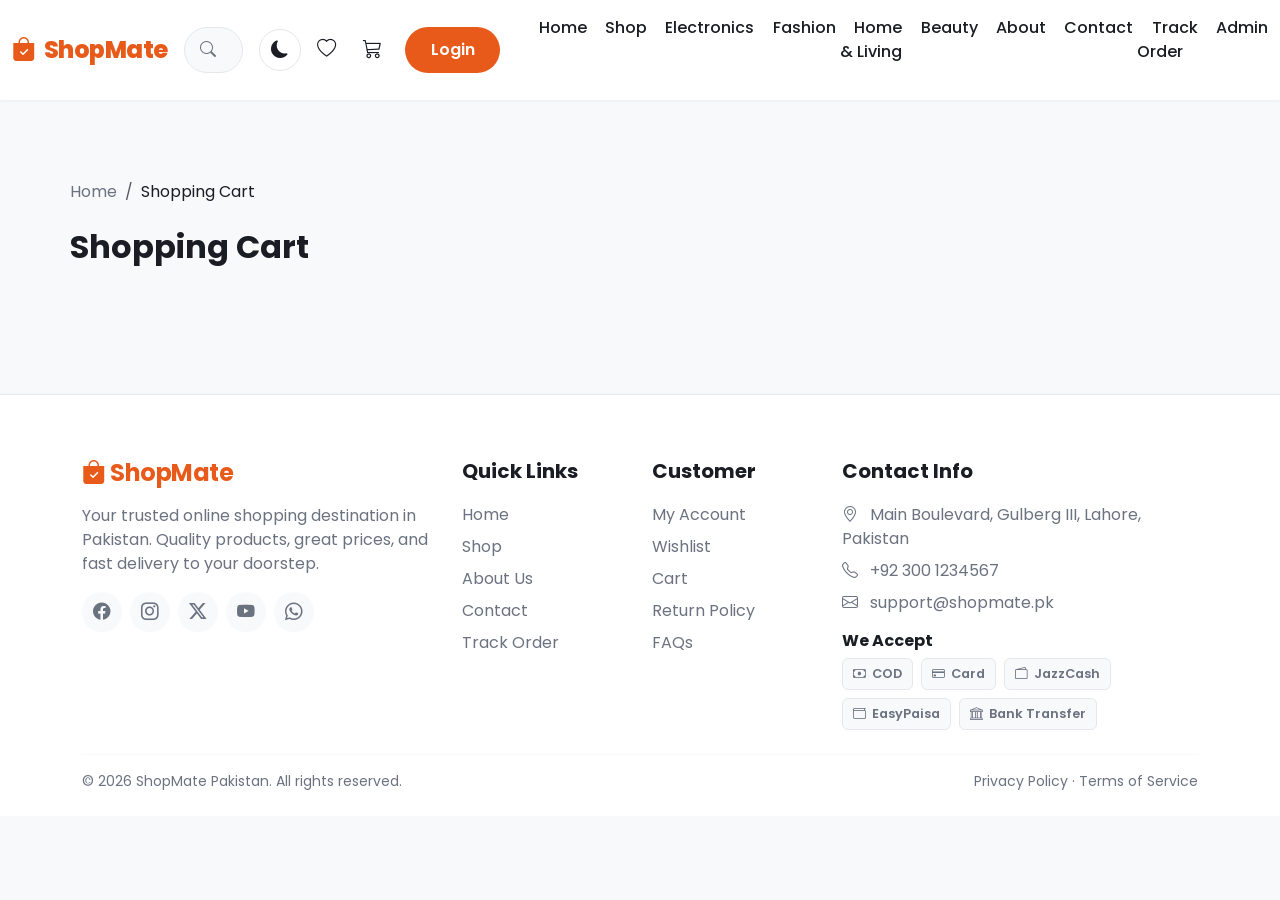
<file: cart.html>
<!doctype html>
<html lang="en">
  <head>
    <meta charset="UTF-8" />
    <meta name="viewport" content="width=device-width, initial-scale=1.0" />
    <title>Shopping Cart - ShopMate Pakistan</title>
    <link href="https://cdn.jsdelivr.net/npm/bootstrap@5.3.2/dist/css/bootstrap.min.css" rel="stylesheet">
    <link href="https://cdn.jsdelivr.net/npm/bootstrap-icons@1.11.1/font/bootstrap-icons.css" rel="stylesheet">
    <link href="https://fonts.googleapis.com/css2?family=Poppins:wght@400;500;600;700;800&display=swap" rel="stylesheet">
    <link href="https://unpkg.com/aos@2.3.1/dist/aos.css" rel="stylesheet">
    <link rel="stylesheet" href="assets/css/style.css">
  </head>
  <body>
    <div id="navbar"></div>

    <div class="container section-pad pb-3">
      <nav aria-label="breadcrumb">
        <ol class="breadcrumb breadcrumb-custom">
          <li class="breadcrumb-item"><a href="index.php">Home</a></li>
          <li class="breadcrumb-item active">Shopping Cart</li>
        </ol>
      </nav>
      <h1 class="section-title mb-0">Shopping Cart</h1>
    </div>

    <div class="container pb-5">
      <div id="cartContent"></div>
    </div>

    <div id="footer"></div>

    <script src="https://cdn.jsdelivr.net/npm/bootstrap@5.3.2/dist/js/bootstrap.bundle.min.js"></script>
    <script src="https://unpkg.com/aos@2.3.1/dist/aos.js"></script>
    <script src="assets/js/data.js"></script>
    <script src="assets/js/common.js"></script>
    <script>
      let discountApplied = 0;

      function renderCart() {
        const cart = getCart();
        const container = document.getElementById('cartContent');

        if (cart.length === 0) {
          container.innerHTML = `
            <div class="empty-state" data-aos="fade-up">
              <i class="bi bi-cart-x"></i>
              <h3>Your cart is empty</h3>
              <p class="text-muted-2 mb-4">Looks like you haven't added anything yet. Let's fix that!</p>
              <a href="shop.php" class="btn-brand">Start Shopping <i class="bi bi-arrow-right ms-1"></i></a>
            </div>`;
          return;
        }

        const subtotal = getCartTotal();
        const shipping = subtotal > 2000 ? 0 : 200;
        const total = subtotal + shipping - discountApplied;

        container.innerHTML = `
          <div class="row g-4">
            <div class="col-lg-8" data-aos="fade-up">
              ${cart.map((item, i) => {
                const p = PRODUCTS.find(x => x.id === item.id);
                if (!p) return '';
                return `
                  <div class="cart-item mb-3 d-flex align-items-center gap-3 flex-wrap">
                    <img src="${p.images[0]}" alt="${p.name}">
                    <div class="flex-grow-1">
                      <h6 class="fw-700 mb-1"><a href="product.php?id=${p.id}" class="text-decoration-none" style="color:var(--text)">${p.name}</a></h6>
                      <small class="text-muted-2">${item.options.color || ''} ${item.options.size || ''}</small>
                      <div class="text-brand fw-700 mt-1">${formatPKR(p.price)}</div>
                    </div>
                    <div class="qty-selector">
                      <button class="qty-btn" onclick="changeQty(${i}, -1)"><i class="bi bi-dash"></i></button>
                      <input type="text" class="qty-val" value="${item.qty}" readonly>
                      <button class="qty-btn" onclick="changeQty(${i}, 1)"><i class="bi bi-plus"></i></button>
                    </div>
                    <div class="fw-700 text-end" style="min-width:100px;">${formatPKR(p.price * item.qty)}</div>
                    <button class="icon-btn text-danger" onclick="removeItem(${i})" title="Remove"><i class="bi bi-trash3"></i></button>
                  </div>`;
              }).join('')}
              <div class="d-flex justify-content-between mt-3">
                <a href="shop.php" class="btn-outline-brand"><i class="bi bi-arrow-left me-1"></i> Continue Shopping</a>
                <button class="btn btn-sm text-brand" onclick="clearCart()">Clear Cart</button>
              </div>
            </div>
            <div class="col-lg-4" data-aos="fade-up" data-aos-delay="100">
              <div class="summary-card">
                <h5 class="fw-700 mb-3">Order Summary</h5>
                <div class="summary-row"><span>Subtotal</span><span>${formatPKR(subtotal)}</span></div>
                <div class="summary-row"><span>Shipping</span><span>${shipping === 0 ? 'FREE' : formatPKR(shipping)}</span></div>
                ${discountApplied > 0 ? `<div class="summary-row text-success"><span>Discount</span><span>-${formatPKR(discountApplied)}</span></div>` : ''}
                <div class="mb-3 mt-2">
                  <label class="form-label">Discount Code</label>
                  <div class="d-flex gap-2">
                    <input type="text" class="form-control" id="discountInput" placeholder="Enter code">
                    <button class="btn-brand" onclick="applyDiscount()">Apply</button>
                  </div>
                  <small class="text-muted-2">Try "SHOP10" for 10% off</small>
                </div>
                <div class="summary-total d-flex justify-content-between"><span>Total</span><span class="text-brand">${formatPKR(total)}</span></div>
                <a href="checkout.html" class="btn-brand w-100 mt-3"><i class="bi bi-credit-card me-1"></i> Proceed to Checkout</a>
                <div class="text-center mt-3">
                  <small class="text-muted-2"><i class="bi bi-shield-check text-success"></i> Secure checkout with SSL encryption</small>
                </div>
              </div>
            </div>
          </div>`;
        if (window.AOS) AOS.refresh();
      }

      function changeQty(idx, delta) {
        const cart = getCart();
        if (cart[idx]) {
          cart[idx].qty = Math.max(1, cart[idx].qty + delta);
          setCart(cart);
          renderCart();
        }
      }
      function removeItem(idx) {
        removeFromCart(idx);
        renderCart();
        showToast('Item removed from cart');
      }
      function clearCart() {
        setCart([]);
        renderCart();
        showToast('Cart cleared');
      }
      function applyDiscount() {
        const code = document.getElementById('discountInput').value.trim().toUpperCase();
        if (code === 'SHOP10') {
          discountApplied = Math.round(getCartTotal() * 0.1);
          showToast('10% discount applied!', 'success');
          renderCart();
        } else {
          showToast('Invalid discount code');
        }
      }

      initCommon('cart');
      renderCart();
    </script>
  </body>
</html>
</file>
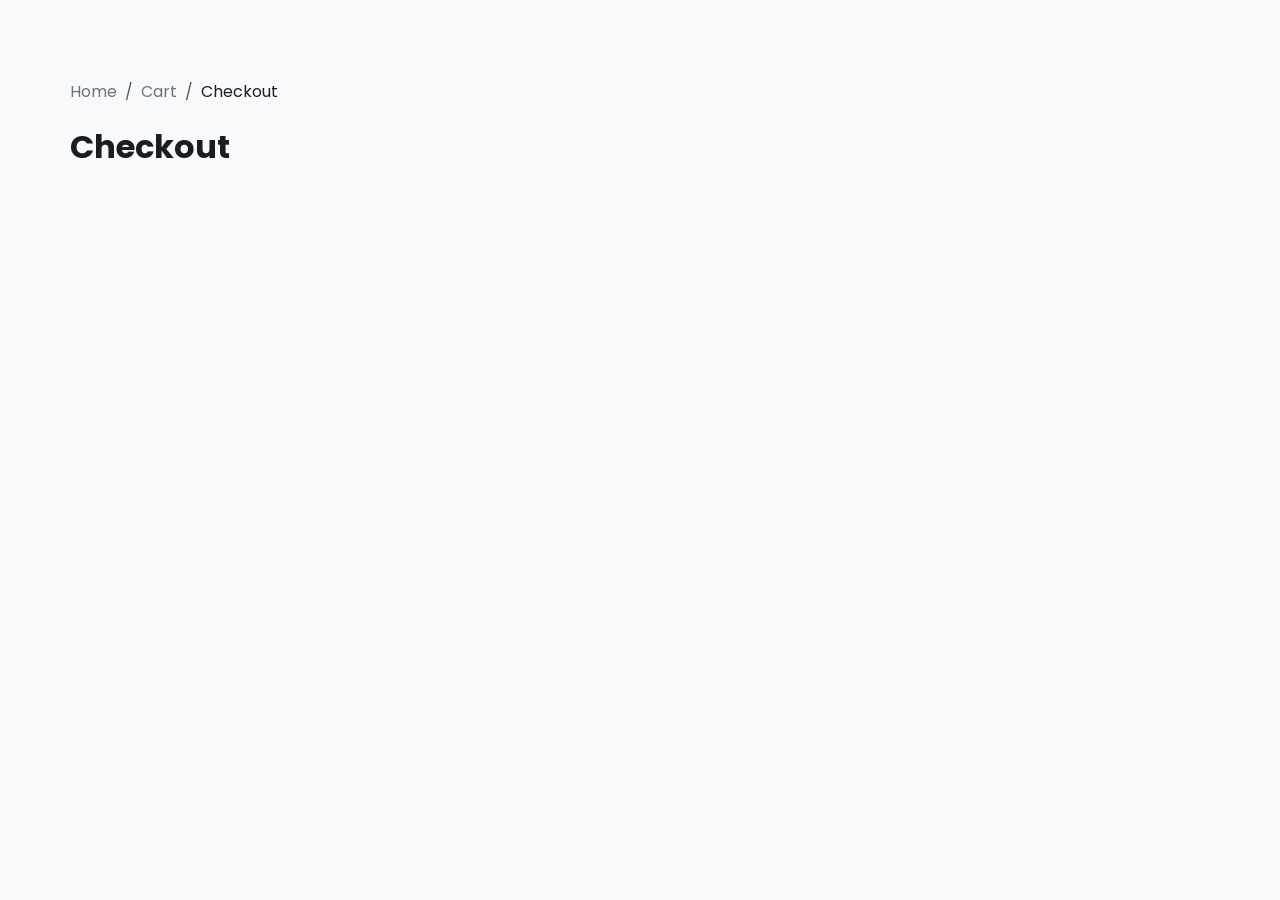
<file: checkout.html>
<!doctype html>
<html lang="en">
  <head>
    <meta charset="UTF-8" />
    <meta name="viewport" content="width=device-width, initial-scale=1.0" />
    <title>Checkout - ShopMate Pakistan</title>
    <link href="https://cdn.jsdelivr.net/npm/bootstrap@5.3.2/dist/css/bootstrap.min.css" rel="stylesheet">
    <link href="https://cdn.jsdelivr.net/npm/bootstrap-icons@1.11.1/font/bootstrap-icons.css" rel="stylesheet">
    <link href="https://fonts.googleapis.com/css2?family=Poppins:wght@400;500;600;700;800&display=swap" rel="stylesheet">
    <link href="https://unpkg.com/aos@2.3.1/dist/aos.css" rel="stylesheet">
    <link rel="stylesheet" href="assets/css/style.css">
  </head>
  <body>
    <div id="navbar"></div>

    <div class="container section-pad pb-3">
      <nav aria-label="breadcrumb">
        <ol class="breadcrumb breadcrumb-custom">
          <li class="breadcrumb-item"><a href="index.php">Home</a></li>
          <li class="breadcrumb-item"><a href="cart.html">Cart</a></li>
          <li class="breadcrumb-item active">Checkout</li>
        </ol>
      </nav>
      <h1 class="section-title mb-0">Checkout</h1>
    </div>

    <div class="container pb-5">
      <div id="checkoutContent"></div>
    </div>

    <div id="footer"></div>

    <script src="https://cdn.jsdelivr.net/npm/bootstrap@5.3.2/dist/js/bootstrap.bundle.min.js"></script>
    <script src="https://unpkg.com/aos@2.3.1/dist/aos.js"></script>
    <script src="assets/js/data.js"></script>
    <script src="assets/js/common.js"></script>
    <script>
      let step = 1;
      let selectedPayment = 'cod';
      const cart = getCart();

      function renderCheckout() {
        if (cart.length === 0) {
          document.getElementById('checkoutContent').innerHTML = `
            <div class="empty-state">
              <i class="bi bi-cart-x"></i>
              <h3>Your cart is empty</h3>
              <p class="text-muted-2 mb-4">Add some products before checking out.</p>
              <a href="shop.php" class="btn-brand">Shop Now</a>
            </div>`;
          return;
        }

        const subtotal = getCartTotal();
        const shipping = subtotal > 2000 ? 0 : 200;
        const total = subtotal + shipping;

        document.getElementById('checkoutContent').innerHTML = `
          <div class="row g-4">
            <div class="col-lg-8" data-aos="fade-up">
              <div class="checkout-progress">
                <div class="progress-step ${step>=1?'active':''} ${step>1?'completed':''}">
                  <div class="progress-step-circle">${step>1?'<i class="bi bi-check"></i>':'1'}</div>
                  <span class="progress-step-label d-none d-sm-inline">Shipping</span>
                </div>
                <div class="progress-step-line ${step>1?'completed':''}"></div>
                <div class="progress-step ${step>=2?'active':''} ${step>2?'completed':''}">
                  <div class="progress-step-circle">${step>2?'<i class="bi bi-check"></i>':'2'}</div>
                  <span class="progress-step-label d-none d-sm-inline">Payment</span>
                </div>
                <div class="progress-step-line ${step>2?'completed':''}"></div>
                <div class="progress-step ${step>=3?'active':''}">
                  <div class="progress-step-circle">3</div>
                  <span class="progress-step-label d-none d-sm-inline">Review</span>
                </div>
              </div>

              <div class="bg-surface p-4 rounded shadow-soft" style="border:1px solid var(--border);">
                <div id="stepContent"></div>
              </div>
            </div>

            <div class="col-lg-4" data-aos="fade-up" data-aos-delay="100">
              <div class="summary-card">
                <h5 class="fw-700 mb-3">Order Summary</h5>
                ${cart.map(item => {
                  const p = PRODUCTS.find(x => x.id === item.id);
                  if (!p) return '';
                  return `<div class="d-flex gap-2 mb-2 align-items-center">
                    <img src="${p.images[0]}" style="width:50px;height:50px;border-radius:8px;object-fit:cover;">
                    <div class="flex-grow-1">
                      <div class="fs-7 fw-600">${p.name}</div>
                      <small class="text-muted-2">Qty: ${item.qty}</small>
                    </div>
                    <div class="fs-7 fw-600 text-brand">${formatPKR(p.price * item.qty)}</div>
                  </div>`;
                }).join('')}
                <hr class="border-soft">
                <div class="summary-row"><span>Subtotal</span><span>${formatPKR(subtotal)}</span></div>
                <div class="summary-row"><span>Shipping</span><span>${shipping === 0 ? 'FREE' : formatPKR(shipping)}</span></div>
                <div class="summary-total d-flex justify-content-between"><span>Total</span><span class="text-brand">${formatPKR(total)}</span></div>
              </div>
            </div>
          </div>`;
        renderStep();
      }

      function renderStep() {
        const content = document.getElementById('stepContent');
        if (step === 1) {
          content.innerHTML = `
            <h5 class="fw-700 mb-3">Shipping Information</h5>
            <div class="row g-3">
              <div class="col-md-6"><label class="form-label">Full Name *</label><input type="text" class="form-control" id="fullName" required></div>
              <div class="col-md-6"><label class="form-label">Phone Number *</label><input type="tel" class="form-control" id="phone" placeholder="03XX-XXXXXXX" required></div>
              <div class="col-12"><label class="form-label">Email Address</label><input type="email" class="form-control" id="email" placeholder="you@example.com"></div>
              <div class="col-12"><label class="form-label">Street Address *</label><input type="text" class="form-control" id="address" required></div>
              <div class="col-md-6"><label class="form-label">City *</label>
                <select class="form-select" id="city" required>
                  <option value="">Select City</option>
                  ${PAKISTAN_CITIES.map(c => `<option value="${c}">${c}</option>`).join('')}
                </select>
              </div>
              <div class="col-md-6"><label class="form-label">Postal Code</label><input type="text" class="form-control" id="postal" placeholder="e.g. 54000"></div>
              <div class="col-12"><label class="form-label">Order Notes (optional)</label><textarea class="form-control" id="notes" rows="2" placeholder="Any special delivery instructions..."></textarea></div>
            </div>
            <div class="d-flex justify-content-end mt-4">
              <button class="btn-brand" onclick="nextStep()">Continue to Payment <i class="bi bi-arrow-right ms-1"></i></button>
            </div>`;
        } else if (step === 2) {
          content.innerHTML = `
            <h5 class="fw-700 mb-3">Payment Method</h5>
            <div class="d-flex flex-column gap-2">
              ${[
                { id: 'cod', icon: 'bi-cash-coin', name: 'Cash on Delivery', desc: 'Pay when you receive your order' },
                { id: 'jazzcash', icon: 'bi-wallet2', name: 'JazzCash', desc: 'Pay via JazzCash mobile wallet' },
                { id: 'easypaisa', icon: 'bi-wallet', name: 'EasyPaisa', desc: 'Pay via EasyPaisa mobile wallet' },
                { id: 'bank', icon: 'bi-bank', name: 'Bank Transfer', desc: 'Transfer to our bank account' },
                { id: 'card', icon: 'bi-credit-card', name: 'Credit/Debit Card', desc: 'Visa, Mastercard, UnionPay' }
              ].map(opt => `
                <div class="payment-option ${selectedPayment === opt.id ? 'selected' : ''}" onclick="selectPayment('${opt.id}')">
                  <i class="bi ${opt.icon}"></i>
                  <div class="flex-grow-1">
                    <div class="fw-600">${opt.name}</div>
                    <small class="text-muted-2">${opt.desc}</small>
                  </div>
                  <i class="bi bi-check-circle-fill ${selectedPayment === opt.id ? 'text-brand' : ''}" style="opacity:${selectedPayment === opt.id ? '1' : '0'};"></i>
                </div>`).join('')}
            </div>
            <div id="paymentDetails" class="mt-3"></div>
            <div class="d-flex justify-content-between mt-4">
              <button class="btn-outline-brand" onclick="step=1; renderCheckout();"><i class="bi bi-arrow-left me-1"></i> Back</button>
              <button class="btn-brand" onclick="nextStep()">Review Order <i class="bi bi-arrow-right ms-1"></i></button>
            </div>`;
          renderPaymentDetails();
        } else if (step === 3) {
          const name = document.getElementById('fullName').value;
          const phone = document.getElementById('phone').value;
          const address = document.getElementById('address').value;
          const city = document.getElementById('city').value;
          const paymentName = { cod: 'Cash on Delivery', jazzcash: 'JazzCash', easypaisa: 'EasyPaisa', bank: 'Bank Transfer', card: 'Credit/Debit Card' }[selectedPayment];
          content.innerHTML = `
            <h5 class="fw-700 mb-3">Review Your Order</h5>
            <div class="row g-3">
              <div class="col-md-6">
                <div class="bg-soft p-3 rounded" style="border:1px solid var(--border);">
                  <h6 class="fw-700 mb-2"><i class="bi bi-geo-alt text-brand"></i> Shipping Address</h6>
                  <p class="mb-0 fs-7">${name}<br>${phone}<br>${address}<br>${city}</p>
                </div>
              </div>
              <div class="col-md-6">
                <div class="bg-soft p-3 rounded" style="border:1px solid var(--border);">
                  <h6 class="fw-700 mb-2"><i class="bi bi-credit-card text-brand"></i> Payment Method</h6>
                  <p class="mb-0 fs-7">${paymentName}</p>
                </div>
              </div>
              <div class="col-12">
                <h6 class="fw-700 mb-2">Items (${cart.reduce((n,i)=>n+i.qty,0)})</h6>
                ${cart.map(item => {
                  const p = PRODUCTS.find(x => x.id === item.id);
                  if (!p) return '';
                  return `<div class="d-flex justify-content-between align-items-center py-2 border-soft border-bottom">
                    <div class="d-flex gap-2 align-items-center">
                      <img src="${p.images[0]}" style="width:40px;height:40px;border-radius:6px;object-fit:cover;">
                      <span class="fs-7">${p.name} x${item.qty}</span>
                    </div>
                    <span class="fs-7 fw-600">${formatPKR(p.price * item.qty)}</span>
                  </div>`;
                }).join('')}
              </div>
            </div>
            <div class="d-flex justify-content-between mt-4">
              <button class="btn-outline-brand" onclick="step=2; renderCheckout();"><i class="bi bi-arrow-left me-1"></i> Back</button>
              <button class="btn-accent btn-lg" onclick="placeOrder()"><i class="bi bi-bag-check me-1"></i> Place Order</button>
            </div>`;
        }
      }

      function selectPayment(id) {
        selectedPayment = id;
        document.querySelectorAll('.payment-option').forEach((el, i) => {
          const opts = ['cod','jazzcash','easypaisa','bank','card'];
          el.classList.toggle('selected', opts[i] === id);
          el.querySelector('.bi-check-circle-fill').style.opacity = opts[i] === id ? '1' : '0';
          el.querySelector('.bi-check-circle-fill').className = 'bi bi-check-circle-fill ' + (opts[i] === id ? 'text-brand' : '');
        });
        renderPaymentDetails();
      }
      function renderPaymentDetails() {
        const detail = document.getElementById('paymentDetails');
        if (selectedPayment === 'card') {
          detail.innerHTML = `<div class="bg-soft p-3 rounded border-soft">
            <div class="row g-2">
              <div class="col-12"><label class="form-label">Card Number</label><input type="text" class="form-control" placeholder="0000 0000 0000 0000"></div>
              <div class="col-6"><label class="form-label">Expiry</label><input type="text" class="form-control" placeholder="MM/YY"></div>
              <div class="col-6"><label class="form-label">CVV</label><input type="text" class="form-control" placeholder="123"></div>
            </div></div>`;
        } else if (selectedPayment === 'jazzcash' || selectedPayment === 'easypaisa') {
          detail.innerHTML = `<div class="bg-soft p-3 rounded border-soft"><small class="text-muted-2">You will receive a payment request on your mobile number after placing the order.</small></div>`;
        } else if (selectedPayment === 'bank') {
          detail.innerHTML = `<div class="bg-soft p-3 rounded border-soft"><small class="text-muted-2">Bank: HBL, Account: 0011223344556, Title: ShopMate Pakistan. Upload receipt to confirm.</small></div>`;
        } else {
          detail.innerHTML = '';
        }
      }

      function nextStep() {
        if (step === 1) {
          const name = document.getElementById('fullName').value.trim();
          const phone = document.getElementById('phone').value.trim();
          const address = document.getElementById('address').value.trim();
          const city = document.getElementById('city').value;
          if (!name || !phone || !address || !city) { showToast('Please fill all required fields'); return; }
          if (!/^03\d{2}-?\d{7}$/.test(phone.replace(/\s/g, '')) && !/^\+92\d{10}$/.test(phone.replace(/\s/g, ''))) { showToast('Please enter a valid Pakistani phone number'); return; }
        }
        step++;
        renderCheckout();
        window.scrollTo({ top: 0, behavior: 'smooth' });
      }

      function placeOrder() {
        const orderNum = 'ORD-' + Math.floor(10000 + Math.random() * 90000);
        document.getElementById('checkoutContent').innerHTML = `
          <div class="text-center py-5" data-aos="zoom-in">
            <div class="success-check"><i class="bi bi-check-lg"></i></div>
            <h2 class="fw-700 mb-2">Order Placed Successfully!</h2>
            <p class="text-muted-2 mb-3">Thank you for your purchase. Your order number is:</p>
            <h3 class="text-brand fw-800 mb-4">${orderNum}</h3>
            <p class="text-muted-2 mb-4">We've sent a confirmation to your phone. Expected delivery: 3-5 business days.</p>
            <div class="d-flex justify-content-center gap-2 flex-wrap">
              <a href="orders.html" class="btn-brand"><i class="bi bi-truck me-1"></i> Track Your Order</a>
              <a href="shop.php" class="btn-outline-brand">Continue Shopping</a>
            </div>
          </div>`;
        setCart([]);
      }

      initCommon('cart');
      renderCheckout();
    </script>
  </body>
</html>
</file>
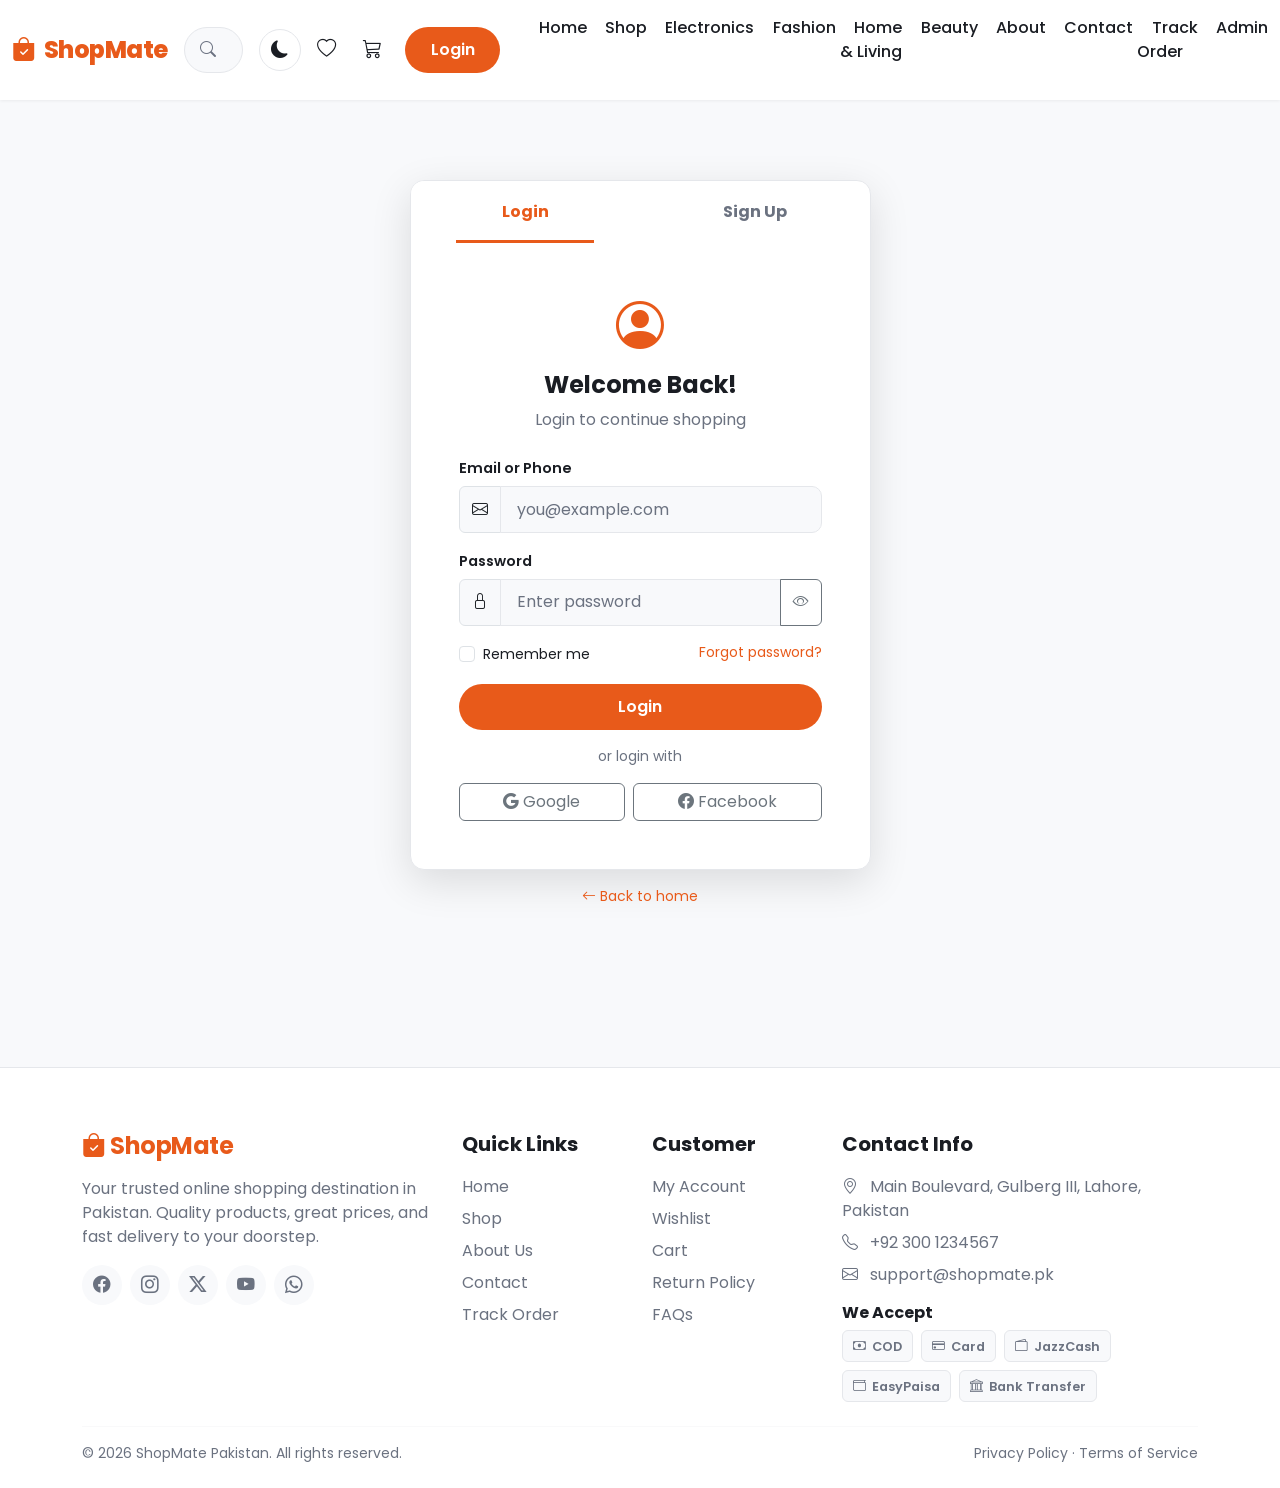
<file: login.html>
<!doctype html>
<html lang="en">
  <head>
    <meta charset="UTF-8" />
    <meta name="viewport" content="width=device-width, initial-scale=1.0" />
    <title>Login / Signup - ShopMate Pakistan</title>
    <link href="https://cdn.jsdelivr.net/npm/bootstrap@5.3.2/dist/css/bootstrap.min.css" rel="stylesheet">
    <link href="https://cdn.jsdelivr.net/npm/bootstrap-icons@1.11.1/font/bootstrap-icons.css" rel="stylesheet">
    <link href="https://fonts.googleapis.com/css2?family=Poppins:wght@400;500;600;700;800&display=swap" rel="stylesheet">
    <link href="https://unpkg.com/aos@2.3.1/dist/aos.css" rel="stylesheet">
    <link rel="stylesheet" href="assets/css/style.css">
  </head>
  <body>
    <div id="navbar"></div>

    <div class="container section-pad">
      <div class="row justify-content-center">
        <div class="col-lg-5 col-md-7" data-aos="fade-up">
          <div class="auth-card">
            <div class="d-flex">
              <button class="auth-tab active" id="loginTab" onclick="switchTab('login')">Login</button>
              <button class="auth-tab" id="signupTab" onclick="switchTab('signup')">Sign Up</button>
            </div>
            <div class="p-4 p-md-5">
              <div id="loginForm">
                <div class="text-center mb-4">
                  <i class="bi bi-person-circle text-brand" style="font-size:3rem;"></i>
                  <h4 class="fw-700 mt-2">Welcome Back!</h4>
                  <p class="text-muted-2">Login to continue shopping</p>
                </div>
                <form onsubmit="event.preventDefault(); handleLogin();">
                  <div class="mb-3"><label class="form-label">Email or Phone</label><div class="input-group"><span class="input-group-text bg-soft"><i class="bi bi-envelope"></i></span><input type="text" class="form-control" id="loginEmail" placeholder="you@example.com" required></div></div>
                  <div class="mb-3"><label class="form-label">Password</label><div class="input-group"><span class="input-group-text bg-soft"><i class="bi bi-lock"></i></span><input type="password" class="form-control" id="loginPass" placeholder="Enter password" required><button class="btn btn-outline-secondary" type="button" onclick="togglePass('loginPass', this)"><i class="bi bi-eye"></i></button></div></div>
                  <div class="d-flex justify-content-between mb-3"><div class="form-check"><input class="form-check-input" type="checkbox" id="remember"><label class="form-check-label fs-7" for="remember">Remember me</label></div><a href="#" class="fs-7 text-brand">Forgot password?</a></div>
                  <button type="submit" class="btn-brand w-100">Login</button>
                </form>
                <div class="text-center my-3 text-muted-2 fs-7">or login with</div>
                <div class="d-flex gap-2">
                  <button class="btn btn-outline-secondary flex-fill"><i class="bi bi-google"></i> Google</button>
                  <button class="btn btn-outline-secondary flex-fill"><i class="bi bi-facebook"></i> Facebook</button>
                </div>
              </div>

              <div id="signupForm" style="display:none;">
                <div class="text-center mb-4">
                  <i class="bi bi-person-plus text-brand" style="font-size:3rem;"></i>
                  <h4 class="fw-700 mt-2">Create Account</h4>
                  <p class="text-muted-2">Join ShopMate for the best deals</p>
                </div>
                <form onsubmit="event.preventDefault(); handleSignup();">
                  <div class="mb-3"><label class="form-label">Full Name</label><div class="input-group"><span class="input-group-text bg-soft"><i class="bi bi-person"></i></span><input type="text" class="form-control" id="signupName" placeholder="Your full name" required></div></div>
                  <div class="mb-3"><label class="form-label">Email</label><div class="input-group"><span class="input-group-text bg-soft"><i class="bi bi-envelope"></i></span><input type="email" class="form-control" id="signupEmail" placeholder="you@example.com" required></div></div>
                  <div class="mb-3"><label class="form-label">Phone</label><div class="input-group"><span class="input-group-text bg-soft"><i class="bi bi-phone"></i></span><input type="tel" class="form-control" id="signupPhone" placeholder="03XX-XXXXXXX" required></div></div>
                  <div class="mb-3"><label class="form-label">Password</label><div class="input-group"><span class="input-group-text bg-soft"><i class="bi bi-lock"></i></span><input type="password" class="form-control" id="signupPass" placeholder="Min 6 characters" required><button class="btn btn-outline-secondary" type="button" onclick="togglePass('signupPass', this)"><i class="bi bi-eye"></i></button></div></div>
                  <div class="form-check mb-3"><input class="form-check-input" type="checkbox" id="terms" required><label class="form-check-label fs-7" for="terms">I agree to the <a href="#" class="text-brand">Terms & Conditions</a></label></div>
                  <button type="submit" class="btn-brand w-100">Create Account</button>
                </form>
              </div>
            </div>
          </div>
          <p class="text-center text-muted-2 mt-3 fs-7"><a href="index.php" class="text-brand"><i class="bi bi-arrow-left"></i> Back to home</a></p>
        </div>
      </div>
    </div>

    <div id="footer"></div>

    <script src="https://cdn.jsdelivr.net/npm/bootstrap@5.3.2/dist/js/bootstrap.bundle.min.js"></script>
    <script src="https://unpkg.com/aos@2.3.1/dist/aos.js"></script>
    <script src="assets/js/data.js"></script>
    <script src="assets/js/common.js"></script>
    <script>
      function switchTab(tab) {
        document.getElementById('loginTab').classList.toggle('active', tab === 'login');
        document.getElementById('signupTab').classList.toggle('active', tab === 'signup');
        document.getElementById('loginForm').style.display = tab === 'login' ? 'block' : 'none';
        document.getElementById('signupForm').style.display = tab === 'signup' ? 'block' : 'none';
      }
      function togglePass(id, btn) {
        const input = document.getElementById(id);
        input.type = input.type === 'password' ? 'text' : 'password';
        btn.querySelector('i').className = 'bi bi-eye' + (input.type === 'password' ? '' : '-slash');
      }
      function handleLogin() {
        const email = document.getElementById('loginEmail').value.trim();
        const pass = document.getElementById('loginPass').value;
        if (!email || !pass) { showToast('Please fill all fields'); return; }
        if (pass.length < 6) { showToast('Password must be at least 6 characters'); return; }
        showToast('Login successful! Redirecting...', 'success');
        setTimeout(() => window.location.href = 'index.php', 1500);
      }
      function handleSignup() {
        const name = document.getElementById('signupName').value.trim();
        const email = document.getElementById('signupEmail').value.trim();
        const phone = document.getElementById('signupPhone').value.trim();
        const pass = document.getElementById('signupPass').value;
        if (!name || !email || !phone || !pass) { showToast('Please fill all fields'); return; }
        if (!/^[^\s@]+@[^\s@]+\.[^\s@]+$/.test(email)) { showToast('Please enter a valid email'); return; }
        if (pass.length < 6) { showToast('Password must be at least 6 characters'); return; }
        showToast('Account created successfully!', 'success');
        setTimeout(() => window.location.href = 'index.php', 1500);
      }
      initCommon('login');
    </script>
  </body>
</html>
</file>
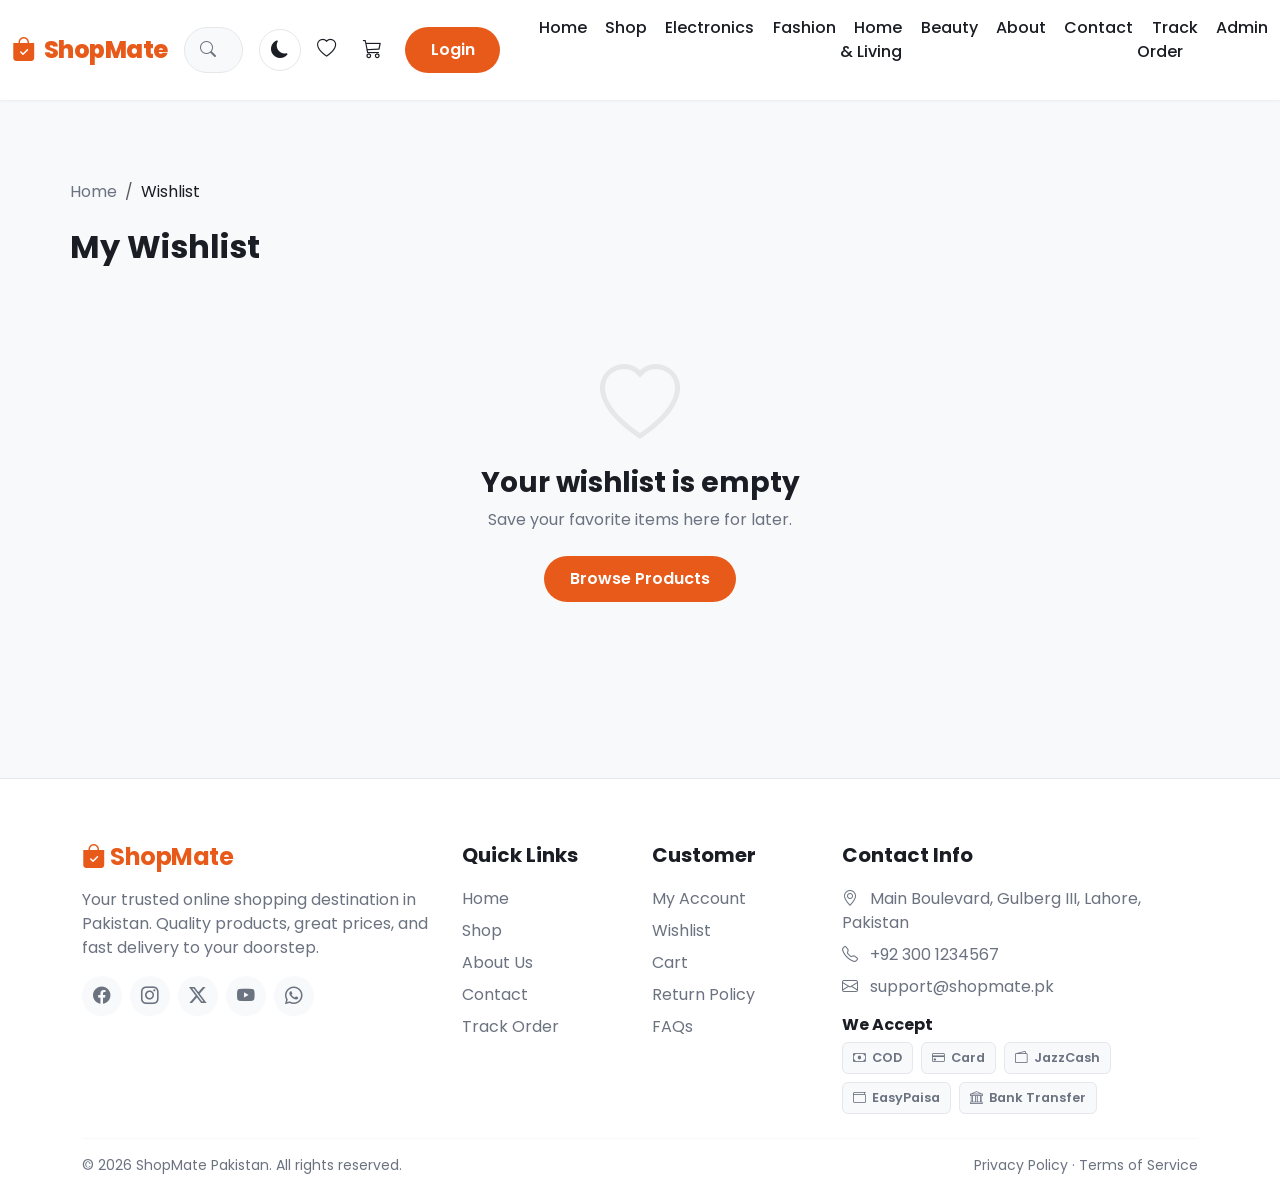
<file: wishlist.html>
<!doctype html>
<html lang="en">
  <head>
    <meta charset="UTF-8" />
    <meta name="viewport" content="width=device-width, initial-scale=1.0" />
    <title>Wishlist - ShopMate Pakistan</title>
    <link href="https://cdn.jsdelivr.net/npm/bootstrap@5.3.2/dist/css/bootstrap.min.css" rel="stylesheet">
    <link href="https://cdn.jsdelivr.net/npm/bootstrap-icons@1.11.1/font/bootstrap-icons.css" rel="stylesheet">
    <link href="https://fonts.googleapis.com/css2?family=Poppins:wght@400;500;600;700;800&display=swap" rel="stylesheet">
    <link href="https://unpkg.com/aos@2.3.1/dist/aos.css" rel="stylesheet">
    <link rel="stylesheet" href="assets/css/style.css">
  </head>
  <body>
    <div id="navbar"></div>

    <div class="container section-pad pb-3">
      <nav aria-label="breadcrumb">
        <ol class="breadcrumb breadcrumb-custom">
          <li class="breadcrumb-item"><a href="index.php">Home</a></li>
          <li class="breadcrumb-item active">Wishlist</li>
        </ol>
      </nav>
      <h1 class="section-title mb-0">My Wishlist</h1>
    </div>

    <div class="container pb-5">
      <div id="wishlistContent"></div>
    </div>

    <div id="footer"></div>

    <script src="https://cdn.jsdelivr.net/npm/bootstrap@5.3.2/dist/js/bootstrap.bundle.min.js"></script>
    <script src="https://unpkg.com/aos@2.3.1/dist/aos.js"></script>
    <script src="assets/js/data.js"></script>
    <script src="assets/js/common.js"></script>
    <script>
      function renderWishlist() {
        const w = getWishlist();
        const items = PRODUCTS.filter(p => w.includes(p.id));
        const container = document.getElementById('wishlistContent');
        if (items.length === 0) {
          container.innerHTML = `
            <div class="empty-state" data-aos="fade-up">
              <i class="bi bi-heart"></i>
              <h3>Your wishlist is empty</h3>
              <p class="text-muted-2 mb-4">Save your favorite items here for later.</p>
              <a href="shop.php" class="btn-brand">Browse Products</a>
            </div>`;
          return;
        }
        container.innerHTML = `
          <p class="text-muted-2 mb-3">${items.length} item${items.length!==1?'s':''} in your wishlist</p>
          <div class="row g-3">
            ${items.map((p, i) => `<div class="col-lg-3 col-md-4 col-6" data-aos="fade-up" data-aos-delay="${(i%4)*60}">
              <div class="position-relative">${renderProductCard(p)}
                <button class="btn btn-sm btn-outline-danger position-absolute" style="top:8px;right:8px;z-index:3;background:var(--surface);" onclick="removeWish(${p.id})"><i class="bi bi-x-lg"></i></button>
              </div>
            </div>`).join('')}
          </div>`;
        if (window.AOS) AOS.refresh();
      }
      function removeWish(id) {
        const w = getWishlist().filter(x => x !== id);
        setWishlist(w);
        renderWishlist();
        showToast('Removed from wishlist');
      }
      initCommon('wishlist');
      renderWishlist();
    </script>
  </body>
</html>
</file>
<file: assets/css/style.css>
/* ===== Brand Variables ===== */
:root {
  --brand: #E85A1A;
  --brand-dark: #C4480F;
  --brand-light: #FFF1E8;
  --accent: #1A936F;
  --accent-dark: #147A5A;
  --bg: #F8F9FB;
  --surface: #FFFFFF;
  --text: #1A1D23;
  --text-muted: #6B7280;
  --border: #E5E7EB;
  --shadow-sm: 0 1px 3px rgba(0,0,0,0.06);
  --shadow-md: 0 4px 16px rgba(0,0,0,0.08);
  --shadow-lg: 0 12px 40px rgba(0,0,0,0.12);
  --radius: 14px;
  --radius-sm: 10px;
  --transition: 0.3s cubic-bezier(0.4, 0, 0.2, 1);
}

[data-theme="dark"] {
  --brand: #FF6B2C;
  --brand-dark: #E85A1A;
  --brand-light: #3A2418;
  --accent: #2DD4A7;
  --accent-dark: #1A936F;
  --bg: #0F1115;
  --surface: #1A1D24;
  --text: #F3F4F6;
  --text-muted: #9CA3AF;
  --border: #2A2E37;
  --shadow-sm: 0 1px 3px rgba(0,0,0,0.3);
  --shadow-md: 0 4px 16px rgba(0,0,0,0.4);
  --shadow-lg: 0 12px 40px rgba(0,0,0,0.5);
}

* { box-sizing: border-box; }

body {
  font-family: 'Poppins', -apple-system, sans-serif;
  background: var(--bg);
  color: var(--text);
  transition: background var(--transition), color var(--transition);
  overflow-x: hidden;
}

h1,h2,h3,h4,h5,h6 { font-weight: 700; line-height: 1.2; }

a { text-decoration: none; color: inherit; }

/* ===== Utility ===== */
.text-brand { color: var(--brand) !important; }
.bg-brand { background: var(--brand) !important; color: #fff !important; }
.bg-surface { background: var(--surface) !important; }
.bg-soft { background: var(--bg) !important; }
.text-muted-2 { color: var(--text-muted) !important; }
.border-soft { border-color: var(--border) !important; }
.shadow-soft { box-shadow: var(--shadow-md); }
.shadow-hover { transition: box-shadow var(--transition), transform var(--transition); }
.shadow-hover:hover { box-shadow: var(--shadow-lg); transform: translateY(-4px); }
.fw-600 { font-weight: 600; }
.fw-700 { font-weight: 700; }
.radius { border-radius: var(--radius); }
.radius-sm { border-radius: var(--radius-sm); }
.rounded-pill-2 { border-radius: 50px; }
.fs-7 { font-size: 0.875rem; }
.fs-8 { font-size: 0.75rem; }

.btn-brand {
  display: inline-flex;
  align-items: center;
  justify-content: center;
  gap: 0.35rem;
  background: var(--brand);
  color: #fff;
  border: none;
  font-weight: 600;
  padding: 0.7rem 1.6rem;
  border-radius: 50px;
  transition: all var(--transition);
  position: relative;
  overflow: hidden;
}
.btn-brand::after {
  content: '';
  position: absolute;
  top: 50%; left: 50%;
  width: 0; height: 0;
  border-radius: 50%;
  background: rgba(255,255,255,0.3);
  transform: translate(-50%, -50%);
  transition: width 0.5s, height 0.5s;
}
.btn-brand:hover::after { width: 400px; height: 400px; }
.btn-brand:hover {
  background: var(--brand-dark);
  color: #fff;
  transform: translateY(-2px);
  box-shadow: 0 8px 20px rgba(232,90,26,0.35);
}
.btn-brand:active { transform: translateY(0); }

.btn-outline-brand {
  background: transparent;
  color: var(--brand);
  border: 2px solid var(--brand);
  font-weight: 600;
  padding: 0.6rem 1.5rem;
  border-radius: 50px;
  transition: all var(--transition);
}
.btn-outline-brand:hover {
  background: var(--brand);
  color: #fff;
  transform: translateY(-2px);
}

.btn-accent {
  background: var(--accent);
  color: #fff;
  border: none;
  font-weight: 600;
  padding: 0.7rem 1.6rem;
  border-radius: 50px;
  transition: all var(--transition);
}
.btn-accent:hover {
  background: var(--accent-dark);
  color: #fff;
  transform: translateY(-2px);
}

.section-pad { padding: 5rem 0; }
.section-title { font-size: 2rem; font-weight: 700; }
.section-sub { color: var(--text-muted); }

[data-aos] { transition-property: transform, opacity; }

/* ===== Navbar ===== */
.navbar-custom {
  background: var(--surface);
  box-shadow: var(--shadow-sm);
  transition: all var(--transition);
  z-index: 1030;
}
.navbar-custom.scrolled {
  box-shadow: var(--shadow-md);
}
.navbar-brand-text {
  font-size: 1.5rem;
  font-weight: 800;
  color: var(--brand);
  letter-spacing: -0.5px;
}
.nav-link-custom {
  color: var(--text) !important;
  font-weight: 500;
  position: relative;
  padding: 0.5rem 0.9rem !important;
  transition: color var(--transition);
}
.nav-link-custom::after {
  content: '';
  position: absolute;
  bottom: 0; left: 50%;
  width: 0; height: 2px;
  background: var(--brand);
  transition: all var(--transition);
  transform: translateX(-50%);
}
.nav-link-custom:hover, .nav-link-custom.active {
  color: var(--brand) !important;
}
.nav-link-custom:hover::after, .nav-link-custom.active::after {
  width: 70%;
}

.search-wrap {
  position: relative;
  flex: 1;
  max-width: 420px;
}
.search-input {
  border: 1.5px solid var(--border);
  background: var(--bg);
  color: var(--text);
  border-radius: 50px;
  padding: 0.6rem 1rem 0.6rem 2.6rem;
  width: 100%;
  transition: all var(--transition);
}
.search-input:focus {
  outline: none;
  border-color: var(--brand);
  box-shadow: 0 0 0 4px rgba(232,90,26,0.12);
  background: var(--surface);
}
.search-icon {
  position: absolute;
  left: 1rem; top: 50%;
  transform: translateY(-50%);
  color: var(--text-muted);
  pointer-events: none;
}
.search-results {
  position: absolute;
  top: calc(100% + 8px);
  left: 0; right: 0;
  background: var(--surface);
  border: 1px solid var(--border);
  border-radius: var(--radius-sm);
  box-shadow: var(--shadow-lg);
  max-height: 360px;
  overflow-y: auto;
  z-index: 1050;
  display: none;
}
.search-results.show { display: block; }
.search-result-item {
  display: flex;
  align-items: center;
  gap: 12px;
  padding: 10px 16px;
  cursor: pointer;
  border-bottom: 1px solid var(--border);
  transition: background var(--transition);
}
.search-result-item:hover { background: var(--brand-light); }
.search-result-item img { width: 44px; height: 44px; border-radius: 8px; object-fit: cover; }
.search-result-item:last-child { border-bottom: none; }

.icon-btn {
  position: relative;
  width: 42px; height: 42px;
  display: inline-flex;
  align-items: center;
  justify-content: center;
  border-radius: 50%;
  color: var(--text);
  background: transparent;
  border: none;
  transition: all var(--transition);
  font-size: 1.2rem;
}
.icon-btn:hover {
  background: var(--brand-light);
  color: var(--brand);
  transform: translateY(-2px);
}
.cart-badge {
  position: absolute;
  top: 2px; right: 2px;
  background: var(--brand);
  color: #fff;
  font-size: 0.65rem;
  font-weight: 700;
  min-width: 18px; height: 18px;
  border-radius: 50%;
  display: flex;
  align-items: center;
  justify-content: center;
  padding: 0 4px;
  animation: pop 0.3s ease;
}
.wishlist-badge {
  position: absolute;
  top: 2px; right: 2px;
  background: var(--accent);
  color: #fff;
  font-size: 0.65rem;
  font-weight: 700;
  min-width: 18px; height: 18px;
  border-radius: 50%;
  display: flex;
  align-items: center;
  justify-content: center;
  padding: 0 4px;
}
@keyframes pop {
  0% { transform: scale(0); }
  70% { transform: scale(1.2); }
  100% { transform: scale(1); }
}

.theme-toggle {
  width: 42px; height: 42px;
  border-radius: 50%;
  border: 1.5px solid var(--border);
  background: transparent;
  color: var(--text);
  display: inline-flex;
  align-items: center;
  justify-content: center;
  transition: all var(--transition);
  font-size: 1.1rem;
}
.theme-toggle:hover {
  border-color: var(--brand);
  color: var(--brand);
  transform: rotate(20deg);
}

/* ===== Hero / Carousel ===== */
.hero-section { position: relative; }
.hero-slide {
  min-height: 480px;
  display: flex;
  align-items: center;
  position: relative;
  overflow: hidden;
}
.hero-slide::before {
  content: '';
  position: absolute;
  inset: 0;
  background: linear-gradient(90deg, rgba(0,0,0,0.7) 0%, rgba(0,0,0,0.3) 60%, transparent 100%);
  z-index: 1;
}
.hero-slide-bg {
  position: absolute;
  inset: 0;
  background-size: cover;
  background-position: center;
  transform: scale(1.05);
  transition: transform 8s ease;
}
.hero-slide.active .hero-slide-bg { transform: scale(1.15); }
.hero-content {
  position: relative;
  z-index: 2;
  color: #fff;
  max-width: 560px;
  padding: 0 1rem;
}
.hero-title {
  font-size: 3rem;
  font-weight: 800;
  margin-bottom: 1rem;
  animation: slideInLeft 0.8s ease;
}
.hero-sub {
  font-size: 1.15rem;
  margin-bottom: 1.8rem;
  opacity: 0.95;
  animation: slideInLeft 1s ease;
}
.hero-content .btn-brand { animation: slideInLeft 1.2s ease; }
@keyframes slideInLeft {
  from { opacity: 0; transform: translateX(-40px); }
  to { opacity: 1; transform: translateX(0); }
}
.hero-dots {
  position: absolute;
  bottom: 24px; left: 50%;
  transform: translateX(-50%);
  z-index: 3;
  display: flex;
  gap: 10px;
}
.hero-dot {
  width: 12px; height: 12px;
  border-radius: 50%;
  background: rgba(255,255,255,0.5);
  cursor: pointer;
  transition: all var(--transition);
  border: none;
}
.hero-dot.active {
  background: var(--brand);
  width: 32px;
  border-radius: 50px;
}
.hero-arrow {
  position: absolute;
  top: 50%;
  transform: translateY(-50%);
  z-index: 3;
  width: 48px; height: 48px;
  border-radius: 50%;
  background: rgba(255,255,255,0.9);
  border: none;
  display: flex;
  align-items: center;
  justify-content: center;
  cursor: pointer;
  transition: all var(--transition);
  font-size: 1.3rem;
  color: #333;
}
.hero-arrow:hover { background: var(--brand); color: #fff; }
.hero-arrow.prev { left: 20px; }
.hero-arrow.next { right: 20px; }

/* ===== Category Cards ===== */
.cat-card {
  position: relative;
  border-radius: var(--radius);
  overflow: hidden;
  aspect-ratio: 1;
  cursor: pointer;
  border: none;
  transition: all var(--transition);
}
.cat-card img {
  width: 100%; height: 100%;
  object-fit: cover;
  transition: transform 0.6s ease;
}
.cat-card:hover img { transform: scale(1.1); }
.cat-card::after {
  content: '';
  position: absolute;
  inset: 0;
  background: linear-gradient(to top, rgba(0,0,0,0.75) 0%, transparent 60%);
}
.cat-card-body {
  position: absolute;
  bottom: 0; left: 0; right: 0;
  padding: 1.2rem;
  z-index: 2;
  color: #fff;
  text-align: center;
}
.cat-card-body h5 { font-weight: 700; margin: 0; }
.cat-card-body i { font-size: 1.5rem; display: block; margin-bottom: 6px; }

/* ===== Product Card ===== */
.product-card {
  background: var(--surface);
  border-radius: var(--radius);
  overflow: hidden;
  border: 1px solid var(--border);
  transition: all var(--transition);
  position: relative;
  height: 100%;
}
.product-card:hover {
  box-shadow: var(--shadow-lg);
  transform: translateY(-6px);
  border-color: transparent;
}
.product-img-wrap {
  position: relative;
  overflow: hidden;
  aspect-ratio: 1;
  background: var(--bg);
}
.product-img-wrap img {
  width: 100%; height: 100%;
  object-fit: cover;
  transition: transform 0.6s ease;
}
.product-card:hover .product-img-wrap img { transform: scale(1.08); }
.product-badge {
  position: absolute;
  top: 12px; left: 12px;
  background: var(--brand);
  color: #fff;
  font-size: 0.7rem;
  font-weight: 700;
  padding: 4px 12px;
  border-radius: 50px;
  z-index: 2;
  text-transform: uppercase;
  letter-spacing: 0.5px;
}
.product-discount {
  position: absolute;
  top: 12px; right: 12px;
  background: var(--accent);
  color: #fff;
  font-size: 0.75rem;
  font-weight: 700;
  padding: 4px 10px;
  border-radius: 50px;
  z-index: 2;
}
.product-actions {
  position: absolute;
  bottom: -50px; left: 0; right: 0;
  display: flex;
  justify-content: center;
  gap: 8px;
  padding: 10px;
  background: linear-gradient(to top, rgba(0,0,0,0.6), transparent);
  transition: bottom 0.4s ease;
  z-index: 2;
}
.product-card:hover .product-actions { bottom: 0; }
.product-action-btn {
  width: 38px; height: 38px;
  border-radius: 50%;
  border: none;
  background: #fff;
  color: var(--text);
  display: flex;
  align-items: center;
  justify-content: center;
  cursor: pointer;
  transition: all var(--transition);
  font-size: 1rem;
}
.product-action-btn:hover {
  background: var(--brand);
  color: #fff;
  transform: scale(1.1);
}
.product-action-btn.active {
  background: var(--accent);
  color: #fff;
}
.product-body { padding: 1rem; }
.product-cat-tag {
  font-size: 0.72rem;
  color: var(--text-muted);
  text-transform: uppercase;
  letter-spacing: 0.5px;
  font-weight: 600;
}
.product-name {
  font-size: 0.95rem;
  font-weight: 600;
  margin: 4px 0 6px;
  display: -webkit-box;
  -webkit-line-clamp: 2;
  -webkit-box-orient: vertical;
  overflow: hidden;
  min-height: 2.6em;
}
.product-name a { color: var(--text); transition: color var(--transition); }
.product-name a:hover { color: var(--brand); }
.product-price {
  font-size: 1.15rem;
  font-weight: 700;
  color: var(--brand);
}
.product-old-price {
  font-size: 0.85rem;
  color: var(--text-muted);
  text-decoration: line-through;
  margin-left: 6px;
}
.rating-stars { color: #FFB400; font-size: 0.85rem; }
.rating-stars i { margin-right: 1px; }
.rating-text { font-size: 0.75rem; color: var(--text-muted); margin-left: 4px; }

/* ===== Trust Badges ===== */
.trust-badge {
  text-align: center;
  padding: 1.5rem 1rem;
  border-radius: var(--radius);
  transition: all var(--transition);
}
.trust-badge:hover {
  background: var(--surface);
  transform: translateY(-4px);
  box-shadow: var(--shadow-md);
}
.trust-badge i {
  font-size: 2.2rem;
  color: var(--brand);
  margin-bottom: 10px;
  display: block;
}

/* ===== Testimonials ===== */
.testimonial-card {
  background: var(--surface);
  border-radius: var(--radius);
  padding: 2rem;
  border: 1px solid var(--border);
  height: 100%;
  transition: all var(--transition);
}
.testimonial-card:hover {
  box-shadow: var(--shadow-md);
  transform: translateY(-4px);
}
.testimonial-avatar {
  width: 56px; height: 56px;
  border-radius: 50%;
  object-fit: cover;
}
.quote-icon {
  font-size: 2.5rem;
  color: var(--brand);
  opacity: 0.2;
  position: absolute;
  top: 1rem; right: 1.5rem;
}

/* ===== Newsletter ===== */
.newsletter-section {
  background: linear-gradient(135deg, var(--brand) 0%, var(--brand-dark) 100%);
  border-radius: var(--radius);
  padding: 3rem 2rem;
  color: #fff;
  position: relative;
  overflow: hidden;
}
.newsletter-section::before {
  content: '';
  position: absolute;
  top: -50%; right: -10%;
  width: 300px; height: 300px;
  background: rgba(255,255,255,0.1);
  border-radius: 50%;
}
.newsletter-input {
  border: none;
  border-radius: 50px;
  padding: 0.8rem 1.5rem;
  width: 100%;
  max-width: 400px;
}
.newsletter-input:focus { outline: none; box-shadow: 0 0 0 4px rgba(255,255,255,0.3); }

/* ===== Footer ===== */
.footer {
  background: var(--surface);
  border-top: 1px solid var(--border);
  padding: 4rem 0 1.5rem;
  margin-top: 4rem;
}
.footer h5 { font-weight: 700; margin-bottom: 1.2rem; }
.footer a { color: var(--text-muted); transition: color var(--transition); }
.footer a:hover { color: var(--brand); }
.footer-social {
  width: 40px; height: 40px;
  border-radius: 50%;
  background: var(--bg);
  display: inline-flex;
  align-items: center;
  justify-content: center;
  color: var(--text);
  transition: all var(--transition);
  font-size: 1.1rem;
}
.footer-social:hover {
  background: var(--brand);
  color: #fff;
  transform: translateY(-3px);
}
.footer-pay {
  height: 32px;
  background: var(--bg);
  border-radius: 6px;
  padding: 4px 10px;
  display: inline-flex;
  align-items: center;
  gap: 6px;
  font-size: 0.8rem;
  font-weight: 600;
  color: var(--text-muted);
  border: 1px solid var(--border);
}

/* ===== Shop Page ===== */
.filter-sidebar {
  background: var(--surface);
  border-radius: var(--radius);
  padding: 1.5rem;
  border: 1px solid var(--border);
  position: sticky;
  top: 90px;
}
.filter-group { border-bottom: 1px solid var(--border); padding-bottom: 1.2rem; margin-bottom: 1.2rem; }
.filter-group:last-child { border-bottom: none; margin-bottom: 0; }
.filter-group h6 { font-weight: 700; margin-bottom: 1rem; }
.filter-check { margin-bottom: 0.5rem; }
.filter-check label { cursor: pointer; color: var(--text-muted); transition: color var(--transition); font-size: 0.9rem; }
.filter-check input:checked + label { color: var(--brand); font-weight: 600; }
.color-swatch {
  width: 28px; height: 28px;
  border-radius: 50%;
  cursor: pointer;
  border: 2px solid var(--border);
  transition: all var(--transition);
  display: inline-block;
  margin-right: 6px;
}
.color-swatch:hover, .color-swatch.selected { border-color: var(--brand); transform: scale(1.15); }
.price-range-display { font-weight: 600; color: var(--brand); }
.form-range::-webkit-slider-thumb { background: var(--brand); }
.form-range::-moz-range-thumb { background: var(--brand); }

.view-toggle-btn {
  width: 40px; height: 40px;
  border-radius: 8px;
  border: 1.5px solid var(--border);
  background: var(--surface);
  color: var(--text);
  display: inline-flex;
  align-items: center;
  justify-content: center;
  transition: all var(--transition);
}
.view-toggle-btn.active, .view-toggle-btn:hover {
  background: var(--brand);
  color: #fff;
  border-color: var(--brand);
}

/* List view */
.product-list-view .product-card {
  display: flex;
  flex-direction: row;
  max-width: 100%;
}
.product-list-view .product-img-wrap {
  width: 240px;
  flex-shrink: 0;
  aspect-ratio: auto;
}
.product-list-view .product-body { flex: 1; display: flex; flex-direction: column; justify-content: center; }
.product-list-view .product-name { -webkit-line-clamp: 1; min-height: auto; }

/* ===== Product Detail Page ===== */
.gallery-main {
  border-radius: var(--radius);
  overflow: hidden;
  border: 1px solid var(--border);
  background: var(--bg);
  position: relative;
  cursor: zoom-in;
}
.gallery-main img {
  width: 100%;
  transition: transform 0.5s ease;
}
.gallery-main.zoomed img { transform: scale(2); }
.gallery-thumb {
  border-radius: var(--radius-sm);
  overflow: hidden;
  border: 2px solid var(--border);
  cursor: pointer;
  transition: all var(--transition);
  aspect-ratio: 1;
}
.gallery-thumb.active, .gallery-thumb:hover { border-color: var(--brand); }
.gallery-thumb img { width: 100%; height: 100%; object-fit: cover; }

.option-chip {
  padding: 0.5rem 1.2rem;
  border: 1.5px solid var(--border);
  border-radius: 50px;
  cursor: pointer;
  transition: all var(--transition);
  font-weight: 600;
  font-size: 0.9rem;
  background: var(--surface);
  color: var(--text);
}
.option-chip:hover { border-color: var(--brand); color: var(--brand); }
.option-chip.active { background: var(--brand); color: #fff; border-color: var(--brand); }

.qty-selector {
  display: inline-flex;
  align-items: center;
  border: 1.5px solid var(--border);
  border-radius: 50px;
  overflow: hidden;
}
.qty-btn {
  width: 40px; height: 40px;
  border: none;
  background: var(--surface);
  color: var(--text);
  font-size: 1.2rem;
  cursor: pointer;
  transition: all var(--transition);
}
.qty-btn:hover { background: var(--brand); color: #fff; }
.qty-val {
  width: 50px;
  text-align: center;
  font-weight: 700;
  border: none;
  background: transparent;
  color: var(--text);
}

.tab-custom .nav-link {
  color: var(--text-muted);
  font-weight: 600;
  border: none;
  border-bottom: 3px solid transparent;
  border-radius: 0;
  padding: 0.8rem 1.2rem;
  transition: all var(--transition);
}
.tab-custom .nav-link:hover { color: var(--brand); }
.tab-custom .nav-link.active { color: var(--brand); border-bottom-color: var(--brand); background: transparent; }

.review-card {
  background: var(--bg);
  border-radius: var(--radius-sm);
  padding: 1.2rem;
  margin-bottom: 1rem;
}

/* ===== Cart Page ===== */
.cart-item {
  background: var(--surface);
  border-radius: var(--radius);
  padding: 1rem;
  border: 1px solid var(--border);
  transition: all var(--transition);
}
.cart-item:hover { box-shadow: var(--shadow-sm); }
.cart-item img { width: 80px; height: 80px; border-radius: var(--radius-sm); object-fit: cover; }
.summary-card {
  background: var(--surface);
  border-radius: var(--radius);
  padding: 1.5rem;
  border: 1px solid var(--border);
  position: sticky;
  top: 90px;
}
.summary-row { display: flex; justify-content: space-between; margin-bottom: 0.8rem; color: var(--text-muted); }
.summary-total { font-size: 1.3rem; font-weight: 700; color: var(--text); border-top: 1px solid var(--border); padding-top: 1rem; margin-top: 0.5rem; }

/* ===== Checkout ===== */
.checkout-progress {
  display: flex;
  align-items: center;
  margin-bottom: 2rem;
}
.progress-step {
  display: flex;
  align-items: center;
  gap: 10px;
  flex: 1;
  position: relative;
}
.progress-step-circle {
  width: 40px; height: 40px;
  border-radius: 50%;
  background: var(--surface);
  border: 2px solid var(--border);
  display: flex;
  align-items: center;
  justify-content: center;
  font-weight: 700;
  color: var(--text-muted);
  transition: all var(--transition);
  z-index: 2;
  flex-shrink: 0;
}
.progress-step.active .progress-step-circle {
  background: var(--brand);
  border-color: var(--brand);
  color: #fff;
}
.progress-step.completed .progress-step-circle {
  background: var(--accent);
  border-color: var(--accent);
  color: #fff;
}
.progress-step-line {
  flex: 1;
  height: 2px;
  background: var(--border);
  margin: 0 8px;
  transition: background var(--transition);
}
.progress-step.completed + .progress-step-line,
.progress-step-line.completed { background: var(--accent); }
.progress-step-label { font-size: 0.85rem; font-weight: 600; color: var(--text-muted); }
.progress-step.active .progress-step-label { color: var(--brand); }
.progress-step.completed .progress-step-label { color: var(--accent); }

.payment-option {
  border: 2px solid var(--border);
  border-radius: var(--radius-sm);
  padding: 1rem;
  cursor: pointer;
  transition: all var(--transition);
  display: flex;
  align-items: center;
  gap: 12px;
}
.payment-option:hover { border-color: var(--brand); }
.payment-option.selected { border-color: var(--brand); background: var(--brand-light); }
.payment-option i { font-size: 1.5rem; color: var(--brand); }
.payment-option.disabled { cursor: not-allowed; opacity: 0.55; }
.payment-option.disabled:hover { border-color: var(--border); }
.payment-option.disabled i { color: var(--text-muted); }
.payment-option-badge {
  font-size: 0.7rem;
  font-weight: 700;
  text-transform: uppercase;
  letter-spacing: 0.02em;
  color: var(--text-muted);
  background: var(--bg);
  border: 1px solid var(--border);
  border-radius: 999px;
  padding: 3px 10px;
  white-space: nowrap;
}

.form-control, .form-select {
  background: var(--bg);
  border: 1.5px solid var(--border);
  color: var(--text);
  border-radius: var(--radius-sm);
  padding: 0.65rem 1rem;
  transition: all var(--transition);
}
.form-control:focus, .form-select:focus {
  background: var(--surface);
  border-color: var(--brand);
  box-shadow: 0 0 0 4px rgba(232,90,26,0.12);
  color: var(--text);
}
.form-control::placeholder { color: var(--text-muted); }
.form-label { font-weight: 600; font-size: 0.9rem; margin-bottom: 0.4rem; }

/* ===== Order Success ===== */
.success-check {
  width: 80px; height: 80px;
  border-radius: 50%;
  background: var(--accent);
  color: #fff;
  display: flex;
  align-items: center;
  justify-content: center;
  font-size: 2.5rem;
  margin: 0 auto 1.5rem;
  animation: successPop 0.6s cubic-bezier(0.34, 1.56, 0.64, 1);
}
@keyframes successPop {
  0% { transform: scale(0) rotate(-180deg); }
  100% { transform: scale(1) rotate(0); }
}

/* ===== Admin Dashboard ===== */
.admin-sidebar {
  background: var(--surface);
  border-right: 1px solid var(--border);
  min-height: 100vh;
  position: fixed;
  top: 0; left: 0;
  width: 250px;
  padding: 1.5rem 0;
  z-index: 1040;
  transition: transform var(--transition);
}
.admin-sidebar .nav-link {
  color: var(--text-muted);
  border-radius: var(--radius-sm);
  margin: 2px 12px;
  padding: 0.7rem 1rem;
  font-weight: 500;
  transition: all var(--transition);
  display: flex;
  align-items: center;
  gap: 10px;
}
.admin-sidebar .nav-link:hover { background: var(--brand-light); color: var(--brand); }
.admin-sidebar .nav-link.active { background: var(--brand); color: #fff; }
.admin-sidebar .nav-link i { font-size: 1.1rem; }
.admin-main { margin-left: 250px; padding: 1.5rem; transition: margin var(--transition); }
@media (max-width: 991.98px) {
  .admin-sidebar { transform: translateX(-100%); }
  .admin-sidebar.show { transform: translateX(0); box-shadow: var(--shadow-lg); }
  .admin-main { margin-left: 0; }
}
.admin-overlay {
  display: none;
  position: fixed;
  inset: 0;
  background: rgba(0,0,0,0.5);
  z-index: 1035;
}
.admin-overlay.show { display: block; }

.stat-card {
  background: var(--surface);
  border-radius: var(--radius);
  padding: 1.5rem;
  border: 1px solid var(--border);
  transition: all var(--transition);
}
.stat-card:hover { box-shadow: var(--shadow-md); transform: translateY(-4px); }
.stat-icon {
  width: 52px; height: 52px;
  border-radius: var(--radius-sm);
  display: flex;
  align-items: center;
  justify-content: center;
  font-size: 1.5rem;
}
.stat-value { font-size: 1.8rem; font-weight: 800; }
.stat-label { color: var(--text-muted); font-size: 0.85rem; }

.status-badge {
  font-size: 0.75rem;
  font-weight: 600;
  padding: 4px 12px;
  border-radius: 50px;
}
.status-Pending { background: #FEF3C7; color: #92400E; }
.status-Shipped { background: #DBEAFE; color: #1E40AF; }
.status-Delivered { background: #D1FAE5; color: #065F46; }
.status-Cancelled { background: #FEE2E2; color: #991B1B; }
[data-theme="dark"] .status-Pending { background: #4A3210; color: #FCD34D; }
[data-theme="dark"] .status-Shipped { background: #1E2D52; color: #93C5FD; }
[data-theme="dark"] .status-Delivered { background: #0D3D2A; color: #6EE7B7; }
[data-theme="dark"] .status-Cancelled { background: #4A1414; color: #FCA5A5; }

.admin-table {
  background: var(--surface);
  border-radius: var(--radius);
  overflow: hidden;
  border: 1px solid var(--border);
}
.admin-table table { margin-bottom: 0; color: var(--text); }
.admin-table thead { background: var(--bg); }
.admin-table th { font-weight: 700; font-size: 0.85rem; text-transform: uppercase; letter-spacing: 0.5px; color: var(--text-muted); border-bottom: none; }
.admin-table td { vertical-align: middle; border-color: var(--border); }

/* ===== Auth Page ===== */
.auth-card {
  background: var(--surface);
  border-radius: var(--radius);
  border: 1px solid var(--border);
  box-shadow: var(--shadow-lg);
  overflow: hidden;
}
.auth-tab {
  flex: 1;
  padding: 1.2rem;
  text-align: center;
  font-weight: 700;
  cursor: pointer;
  border: none;
  background: transparent;
  color: var(--text-muted);
  transition: all var(--transition);
  position: relative;
}
.auth-tab.active { color: var(--brand); background: var(--surface); }
.auth-tab::after {
  content: '';
  position: absolute;
  bottom: 0; left: 20%;
  width: 0; height: 3px;
  background: var(--brand);
  transition: width var(--transition);
}
.auth-tab.active::after { width: 60%; }

/* ===== Order Tracking ===== */
.timeline { position: relative; padding-left: 30px; }
.timeline::before {
  content: '';
  position: absolute;
  left: 11px; top: 0;
  width: 2px; height: 100%;
  background: var(--border);
}
.timeline-item { position: relative; padding-bottom: 2rem; }
.timeline-dot {
  position: absolute;
  left: -25px; top: 0;
  width: 24px; height: 24px;
  border-radius: 50%;
  background: var(--surface);
  border: 2px solid var(--border);
  display: flex;
  align-items: center;
  justify-content: center;
  font-size: 0.7rem;
  color: var(--text-muted);
  z-index: 2;
}
.timeline-item.completed .timeline-dot { background: var(--accent); border-color: var(--accent); color: #fff; }
.timeline-item.active .timeline-dot { background: var(--brand); border-color: var(--brand); color: #fff; animation: pulse 2s infinite; }
@keyframes pulse {
  0%, 100% { box-shadow: 0 0 0 0 rgba(232,90,26,0.4); }
  50% { box-shadow: 0 0 0 8px rgba(232,90,26,0); }
}

/* ===== 404 Page ===== */
.error-404 {
  font-size: 8rem;
  font-weight: 800;
  color: var(--brand);
  line-height: 1;
  animation: float 3s ease-in-out infinite;
}
@keyframes float {
  0%, 100% { transform: translateY(0); }
  50% { transform: translateY(-20px); }
}

/* ===== Toast ===== */
.toast-container-custom {
  position: fixed;
  bottom: 24px; right: 24px;
  z-index: 9999;
}
.toast-custom {
  background: var(--surface);
  color: var(--text);
  border-radius: var(--radius-sm);
  box-shadow: var(--shadow-lg);
  padding: 1rem 1.2rem;
  border-left: 4px solid var(--brand);
  margin-top: 10px;
  display: flex;
  align-items: center;
  gap: 10px;
  animation: slideInRight 0.4s ease;
  max-width: 340px;
}
@keyframes slideInRight {
  from { opacity: 0; transform: translateX(100%); }
  to { opacity: 1; transform: translateX(0); }
}
.toast-custom.success { border-left-color: var(--accent); }
.toast-custom.success i { color: var(--accent); }
.toast-custom i { color: var(--brand); font-size: 1.3rem; }

/* ===== Mobile Nav Offcanvas ===== */
.offcanvas-custom { background: var(--surface); color: var(--text); }
.offcanvas-custom .offcanvas-header { border-bottom: 1px solid var(--border); }

/* ===== Scroll to top ===== */
.scroll-top {
  position: fixed;
  bottom: 24px; left: 24px;
  width: 44px; height: 44px;
  border-radius: 50%;
  background: var(--brand);
  color: #fff;
  border: none;
  display: flex;
  align-items: center;
  justify-content: center;
  cursor: pointer;
  opacity: 0;
  visibility: hidden;
  transition: all var(--transition);
  z-index: 1000;
  box-shadow: var(--shadow-md);
}
.scroll-top.show { opacity: 1; visibility: visible; }
.scroll-top:hover { background: var(--brand-dark); transform: translateY(-3px); }

/* ===== Misc ===== */
.empty-state { text-align: center; padding: 4rem 1rem; }
.empty-state i { font-size: 5rem; color: var(--border); margin-bottom: 1.5rem; }

.breadcrumb-custom { background: transparent; padding: 0; margin-bottom: 1.5rem; }
.breadcrumb-custom .breadcrumb-item { color: var(--text-muted); }
.breadcrumb-custom .breadcrumb-item.active { color: var(--text); }
.breadcrumb-custom .breadcrumb-item a { color: var(--text-muted); transition: color var(--transition); }
.breadcrumb-custom .breadcrumb-item a:hover { color: var(--brand); }

.skeleton {
  background: linear-gradient(90deg, var(--border) 25%, var(--bg) 50%, var(--border) 75%);
  background-size: 200% 100%;
  animation: shimmer 1.5s infinite;
}
@keyframes shimmer {
  0% { background-position: 200% 0; }
  100% { background-position: -200% 0; }
}

/* Responsive */
@media (max-width: 768px) {
  .hero-title { font-size: 2rem; }
  .hero-sub { font-size: 1rem; }
  .hero-slide { min-height: 380px; }
  .section-pad { padding: 3rem 0; }
  .section-title { font-size: 1.5rem; }
  .product-list-view .product-card { flex-direction: column; }
  .product-list-view .product-img-wrap { width: 100%; aspect-ratio: 1; }
  .error-404 { font-size: 5rem; }
  .toast-container-custom { left: 16px; right: 16px; bottom: 16px; }
  .toast-custom { max-width: none; }
}
</file>
